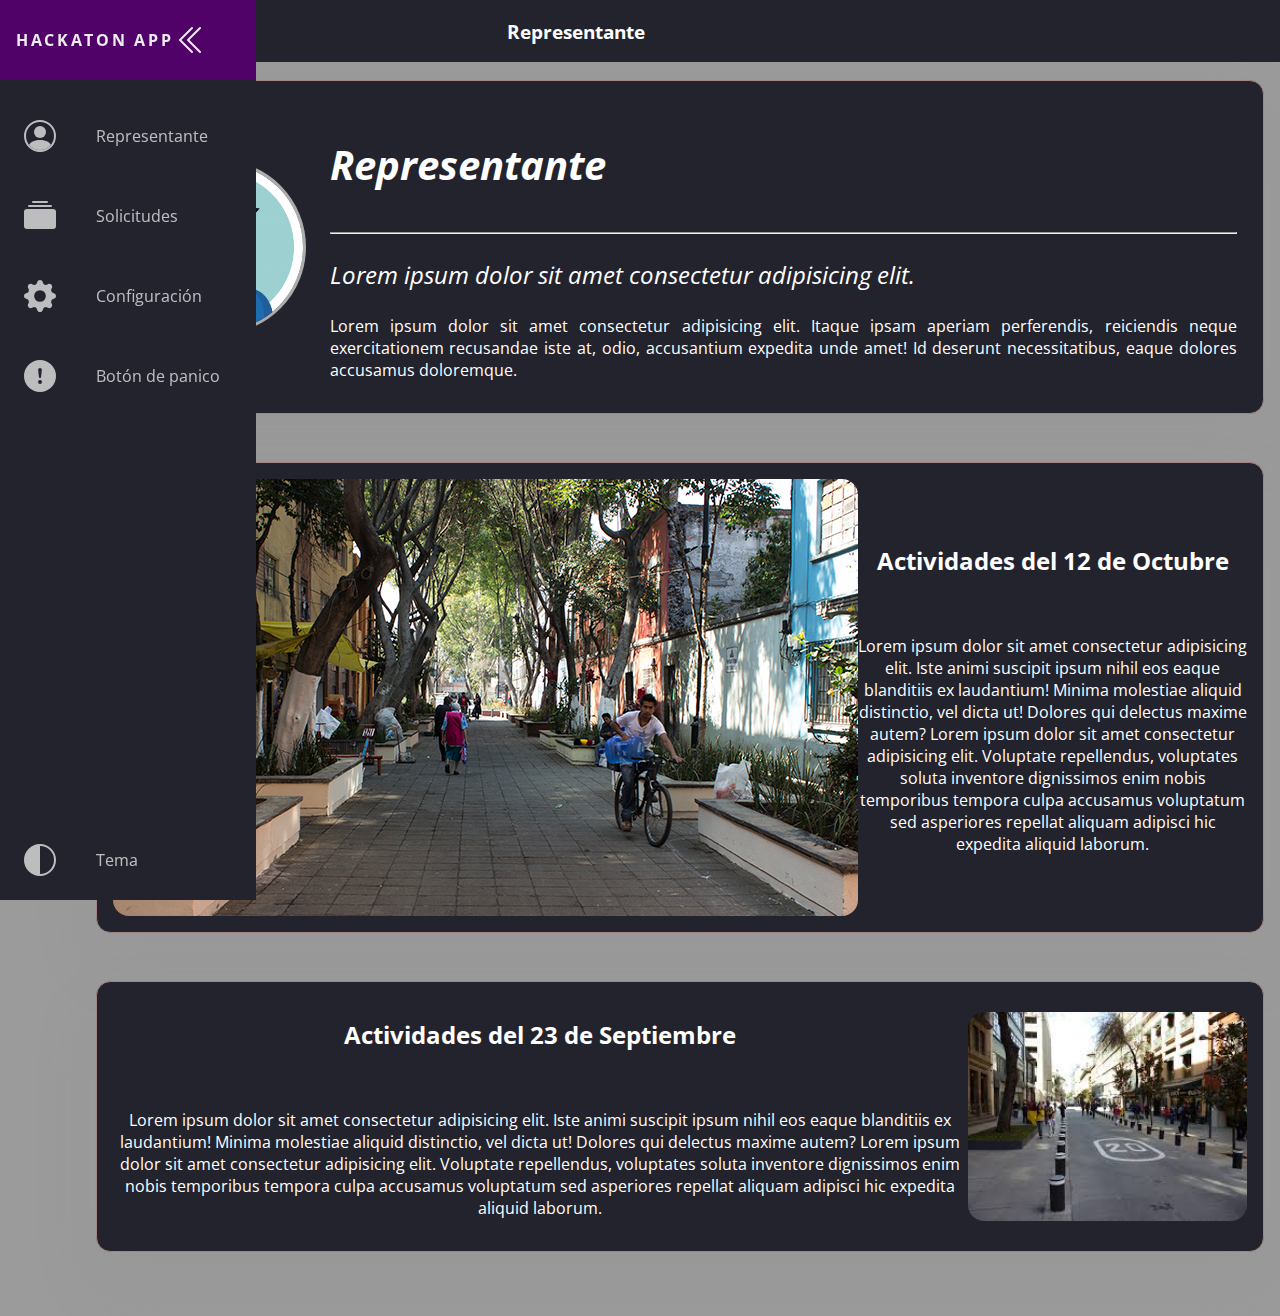
<file: index.html>
<head>
  <meta name="viewport" content="width=device-width, initial-scale=1.0" />
  <script defer src="theme.js"></script>
  <link rel="stylesheet" href="style.css" />
  <link
    href="https://fonts.googleapis.com/css?family=Open+Sans:300,400,700&display=swap"
    rel="stylesheet"
  />
</head>

<body>
  <nav class="navbar">
    <ul class="navbar-nav">
      <li class="logo">
        <a href="#" class="nav-link">
          <span class="link-text logo-text">Hackaton APP</span>
          <svg width="1em" height="2em" viewBox="0 0 16 16" class="bi bi-chevron-double-right" fill="currentColor" xmlns="http://www.w3.org/2000/svg">
            <path fill-rule="evenodd" d="M3.646 1.646a.5.5 0 0 1 .708 0l6 6a.5.5 0 0 1 0 .708l-6 6a.5.5 0 0 1-.708-.708L9.293 8 3.646 2.354a.5.5 0 0 1 0-.708z"/>
            <path fill-rule="evenodd" d="M7.646 1.646a.5.5 0 0 1 .708 0l6 6a.5.5 0 0 1 0 .708l-6 6a.5.5 0 0 1-.708-.708L13.293 8 7.646 2.354a.5.5 0 0 1 0-.708z"/>
          </svg>
        </a>
      </li>

      <li class="nav-item">
        <a href="index.html" class="nav-link">
          <svg width="1em" height="2em" viewBox="0 0 16 16" class="bi bi-person-circle" fill="currentColor" xmlns="http://www.w3.org/2000/svg">
            <path d="M13.468 12.37C12.758 11.226 11.195 10 8 10s-4.757 1.225-5.468 2.37A6.987 6.987 0 0 0 8 15a6.987 6.987 0 0 0 5.468-2.63z"/>
            <path fill-rule="evenodd" d="M8 9a3 3 0 1 0 0-6 3 3 0 0 0 0 6z"/>
            <path fill-rule="evenodd" d="M8 1a7 7 0 1 0 0 14A7 7 0 0 0 8 1zM0 8a8 8 0 1 1 16 0A8 8 0 0 1 0 8z"/>
          </svg>
          <span class="link-text">Representante</span>
        </a>
      </li>

      <li class="nav-item">
        <a href="pages/mensajesGeneral.html" class="nav-link">
          <svg width="1em" height="2em" viewBox="0 0 16 16" class="bi bi-collection-fill" fill="currentColor" xmlns="http://www.w3.org/2000/svg">
            <path d="M0 13a1.5 1.5 0 0 0 1.5 1.5h13A1.5 1.5 0 0 0 16 13V6a1.5 1.5 0 0 0-1.5-1.5h-13A1.5 1.5 0 0 0 0 6v7z"/>
            <path fill-rule="evenodd" d="M2 3a.5.5 0 0 0 .5.5h11a.5.5 0 0 0 0-1h-11A.5.5 0 0 0 2 3zm2-2a.5.5 0 0 0 .5.5h7a.5.5 0 0 0 0-1h-7A.5.5 0 0 0 4 1z"/>
          </svg>
          <span class="link-text">Solicitudes</span>
        </a>
      </li>

      <li class="nav-item">
        <a href="https://danielramirezx.github.io/Hackaton-Unitec/pages/configuracion.html" class="nav-link">
          <svg width="1em" height="2em" viewBox="0 0 16 16" class="bi bi-gear-fill" fill="currentColor" xmlns="http://www.w3.org/2000/svg">
            <path fill-rule="evenodd" d="M9.405 1.05c-.413-1.4-2.397-1.4-2.81 0l-.1.34a1.464 1.464 0 0 1-2.105.872l-.31-.17c-1.283-.698-2.686.705-1.987 1.987l.169.311c.446.82.023 1.841-.872 2.105l-.34.1c-1.4.413-1.4 2.397 0 2.81l.34.1a1.464 1.464 0 0 1 .872 2.105l-.17.31c-.698 1.283.705 2.686 1.987 1.987l.311-.169a1.464 1.464 0 0 1 2.105.872l.1.34c.413 1.4 2.397 1.4 2.81 0l.1-.34a1.464 1.464 0 0 1 2.105-.872l.31.17c1.283.698 2.686-.705 1.987-1.987l-.169-.311a1.464 1.464 0 0 1 .872-2.105l.34-.1c1.4-.413 1.4-2.397 0-2.81l-.34-.1a1.464 1.464 0 0 1-.872-2.105l.17-.31c.698-1.283-.705-2.686-1.987-1.987l-.311.169a1.464 1.464 0 0 1-2.105-.872l-.1-.34zM8 10.93a2.929 2.929 0 1 0 0-5.86 2.929 2.929 0 0 0 0 5.858z"/>
          </svg>
          <span class="link-text">Configuración</span>
        </a>
      </li>

      <li class="nav-item">
        <a href="https://danielramirezx.github.io/Hackaton-Unitec/pages/botonpanico.html" class="nav-link">
          <svg width="1em" height="2em" viewBox="0 0 16 16" class="bi bi-exclamation-circle-fill" fill="currentColor" xmlns="http://www.w3.org/2000/svg">
            <path fill-rule="evenodd" d="M16 8A8 8 0 1 1 0 8a8 8 0 0 1 16 0zM8 4a.905.905 0 0 0-.9.995l.35 3.507a.552.552 0 0 0 1.1 0l.35-3.507A.905.905 0 0 0 8 4zm.002 6a1 1 0 1 0 0 2 1 1 0 0 0 0-2z"/>
          </svg>
          <span class="link-text">Botón de panico</span>
        </a>
      </li>

      <li class="nav-item" id="themeButton">
        <a href="#" class="nav-link">
          <svg width="1em" height="2em" viewBox="0 0 16 16" class="bi bi-circle-half" fill="currentColor" xmlns="http://www.w3.org/2000/svg">
            <path fill-rule="evenodd" d="M8 15V1a7 7 0 1 1 0 14zm0 1A8 8 0 1 1 8 0a8 8 0 0 1 0 16z"/>
          </svg>
          <span class="link-text">Tema</span>
        </a>
      </li>
    </ul>
  </nav>

  <header>
    <h3>Representante</h3>
  </header>

  <main>
    <section class="card">
        <div class="main-home-img">
          <img src="assets/IMG2.jpg">
        </div>
        <div class="main-home-text">
          <p class="home-title" ><strong>Representante</strong></p>
          <hr>
          <p class="home-subtitle">Lorem ipsum dolor sit amet consectetur adipisicing elit. </p>
          <p class="home-description">Lorem ipsum dolor sit amet consectetur adipisicing elit. Itaque ipsam aperiam perferendis, reiciendis neque exercitationem recusandae iste at, odio, accusantium expedita unde amet! Id deserunt necessitatibus, eaque dolores accusamus doloremque.</p>
        </div>
    </section>
    
    <section class="card card-content">
      <img src="assets/IMG3.png" style="width: 100%; border-radius: 1rem;">
      <div class="text-card">
        <h2>Actividades del 12 de Octubre</h2>
        <br>
        <p>Lorem ipsum dolor sit amet consectetur adipisicing elit. Iste animi suscipit ipsum nihil eos eaque blanditiis ex laudantium! Minima molestiae aliquid distinctio, vel dicta ut! Dolores qui delectus maxime autem?
            Lorem ipsum dolor sit amet consectetur adipisicing elit. Voluptate repellendus, voluptates soluta inventore dignissimos enim nobis temporibus tempora culpa accusamus voluptatum sed asperiores repellat aliquam adipisci hic expedita aliquid laborum.
        </p>
      </div>
    </section>

    <section class="card card-content-inverse">
      <img src="assets/IMG4.jpg" style="width: 100%; border-radius: 1rem;">
      <div class="text-card">
        <h2>Actividades del 23 de Septiembre</h2>
        <br>
        <p>Lorem ipsum dolor sit amet consectetur adipisicing elit. Iste animi suscipit ipsum nihil eos eaque blanditiis ex laudantium! Minima molestiae aliquid distinctio, vel dicta ut! Dolores qui delectus maxime autem?
            Lorem ipsum dolor sit amet consectetur adipisicing elit. Voluptate repellendus, voluptates soluta inventore dignissimos enim nobis temporibus tempora culpa accusamus voluptatum sed asperiores repellat aliquam adipisci hic expedita aliquid laborum.
        </p>
      </div>
    </section>

  </main>

  <footer>

  </footer>
</body>
</file>
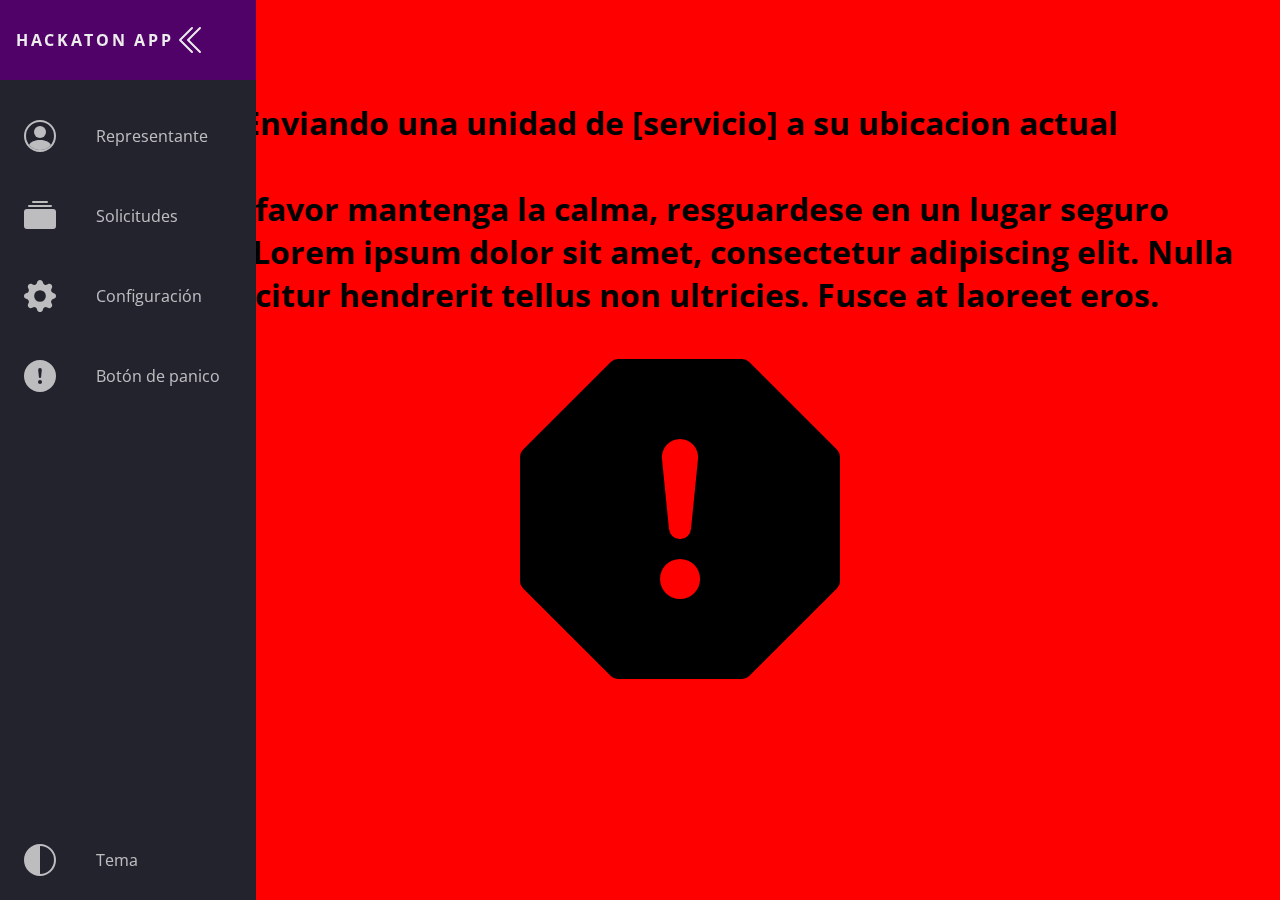
<file: pages/botonpanico.html>
<head>
    <meta name="viewport" content="width=device-width, initial-scale=1.0" />
    <script defer src="../theme.js"></script>
    <link rel="stylesheet" href="../style.css" />
    <link
      href="https://fonts.googleapis.com/css?family=Open+Sans:300,400,700&display=swap"
      rel="stylesheet"
    />
  </head>
  
  <body style="background-color: red;">
    <nav class="navbar">
      <ul class="navbar-nav">
        <li class="logo">
          <a href="#" class="nav-link">
            <span class="link-text logo-text">Hackaton APP</span>
            <svg width="1em" height="2em" viewBox="0 0 16 16" class="bi bi-chevron-double-right" fill="currentColor" xmlns="http://www.w3.org/2000/svg">
              <path fill-rule="evenodd" d="M3.646 1.646a.5.5 0 0 1 .708 0l6 6a.5.5 0 0 1 0 .708l-6 6a.5.5 0 0 1-.708-.708L9.293 8 3.646 2.354a.5.5 0 0 1 0-.708z"/>
              <path fill-rule="evenodd" d="M7.646 1.646a.5.5 0 0 1 .708 0l6 6a.5.5 0 0 1 0 .708l-6 6a.5.5 0 0 1-.708-.708L13.293 8 7.646 2.354a.5.5 0 0 1 0-.708z"/>
            </svg>
          </a>
        </li>
  
        <li class="nav-item">
          <a href="https://danielramirezx.github.io/Hackaton-Unitec/index.html" class="nav-link">
            <svg width="1em" height="2em" viewBox="0 0 16 16" class="bi bi-person-circle" fill="currentColor" xmlns="http://www.w3.org/2000/svg">
              <path d="M13.468 12.37C12.758 11.226 11.195 10 8 10s-4.757 1.225-5.468 2.37A6.987 6.987 0 0 0 8 15a6.987 6.987 0 0 0 5.468-2.63z"/>
              <path fill-rule="evenodd" d="M8 9a3 3 0 1 0 0-6 3 3 0 0 0 0 6z"/>
              <path fill-rule="evenodd" d="M8 1a7 7 0 1 0 0 14A7 7 0 0 0 8 1zM0 8a8 8 0 1 1 16 0A8 8 0 0 1 0 8z"/>
            </svg>
            <span class="link-text">Representante</span>
          </a>
        </li>
  
        <li class="nav-item">
          <a href="https://danielramirezx.github.io/Hackaton-Unitec/pages/mensajesGeneral.html" class="nav-link">
            <svg width="1em" height="2em" viewBox="0 0 16 16" class="bi bi-collection-fill" fill="currentColor" xmlns="http://www.w3.org/2000/svg">
              <path d="M0 13a1.5 1.5 0 0 0 1.5 1.5h13A1.5 1.5 0 0 0 16 13V6a1.5 1.5 0 0 0-1.5-1.5h-13A1.5 1.5 0 0 0 0 6v7z"/>
              <path fill-rule="evenodd" d="M2 3a.5.5 0 0 0 .5.5h11a.5.5 0 0 0 0-1h-11A.5.5 0 0 0 2 3zm2-2a.5.5 0 0 0 .5.5h7a.5.5 0 0 0 0-1h-7A.5.5 0 0 0 4 1z"/>
            </svg>
            <span class="link-text">Solicitudes</span>
          </a>
        </li>
  
        <li class="nav-item">
          <a href="https://danielramirezx.github.io/Hackaton-Unitec/pages/configuracion.html" class="nav-link">
            <svg width="1em" height="2em" viewBox="0 0 16 16" class="bi bi-gear-fill" fill="currentColor" xmlns="http://www.w3.org/2000/svg">
                <path fill-rule="evenodd" d="M9.405 1.05c-.413-1.4-2.397-1.4-2.81 0l-.1.34a1.464 1.464 0 0 1-2.105.872l-.31-.17c-1.283-.698-2.686.705-1.987 1.987l.169.311c.446.82.023 1.841-.872 2.105l-.34.1c-1.4.413-1.4 2.397 0 2.81l.34.1a1.464 1.464 0 0 1 .872 2.105l-.17.31c-.698 1.283.705 2.686 1.987 1.987l.311-.169a1.464 1.464 0 0 1 2.105.872l.1.34c.413 1.4 2.397 1.4 2.81 0l.1-.34a1.464 1.464 0 0 1 2.105-.872l.31.17c1.283.698 2.686-.705 1.987-1.987l-.169-.311a1.464 1.464 0 0 1 .872-2.105l.34-.1c1.4-.413 1.4-2.397 0-2.81l-.34-.1a1.464 1.464 0 0 1-.872-2.105l.17-.31c.698-1.283-.705-2.686-1.987-1.987l-.311.169a1.464 1.464 0 0 1-2.105-.872l-.1-.34zM8 10.93a2.929 2.929 0 1 0 0-5.86 2.929 2.929 0 0 0 0 5.858z"/>
              </svg>
            <span class="link-text">Configuración</span>
          </a>
        </li>
  
        <li class="nav-item">
          <a href="#" class="nav-link">
            <svg width="1em" height="2em" viewBox="0 0 16 16" class="bi bi-exclamation-circle-fill" fill="currentColor" xmlns="http://www.w3.org/2000/svg">
                <path fill-rule="evenodd" d="M16 8A8 8 0 1 1 0 8a8 8 0 0 1 16 0zM8 4a.905.905 0 0 0-.9.995l.35 3.507a.552.552 0 0 0 1.1 0l.35-3.507A.905.905 0 0 0 8 4zm.002 6a1 1 0 1 0 0 2 1 1 0 0 0 0-2z"/>
              </svg>
            <span class="link-text">Botón de panico</span>
          </a>
        </li>
  
        <li class="nav-item" id="themeButton">
          <a href="#" class="nav-link">
            <svg width="1em" height="2em" viewBox="0 0 16 16" class="bi bi-circle-half" fill="currentColor" xmlns="http://www.w3.org/2000/svg">
              <path fill-rule="evenodd" d="M8 15V1a7 7 0 1 1 0 14zm0 1A8 8 0 1 1 8 0a8 8 0 0 1 0 16z"/>
            </svg>
            <span class="link-text">Tema</span>
          </a>
        </li>
      </ul>
    </nav>
  
  
    <main>
        <section class="warning">
            <h1 class="text-warning">Enviando una unidad de [servicio] a su ubicacion actual</h1>
            <h4 class="text-warning">Por favor mantenga la calma, resguardese en un lugar seguro blabla...Lorem ipsum dolor sit amet, consectetur adipiscing elit. Nulla efficitur hendrerit tellus non ultricies. Fusce at laoreet eros.</h4>
            <svg width="20em" height="20em" viewBox="0 0 16 16" class="bi bi-exclamation-octagon-fill" fill="currentColor" xmlns="http://www.w3.org/2000/svg">
                <path fill-rule="evenodd" d="M11.46.146A.5.5 0 0 0 11.107 0H4.893a.5.5 0 0 0-.353.146L.146 4.54A.5.5 0 0 0 0 4.893v6.214a.5.5 0 0 0 .146.353l4.394 4.394a.5.5 0 0 0 .353.146h6.214a.5.5 0 0 0 .353-.146l4.394-4.394a.5.5 0 0 0 .146-.353V4.893a.5.5 0 0 0-.146-.353L11.46.146zM8 4a.905.905 0 0 0-.9.995l.35 3.507a.552.552 0 0 0 1.1 0l.35-3.507A.905.905 0 0 0 8 4zm.002 6a1 1 0 1 0 0 2 1 1 0 0 0 0-2z"/>
            </svg>
        </section>
    </main>
  </body>
</file>
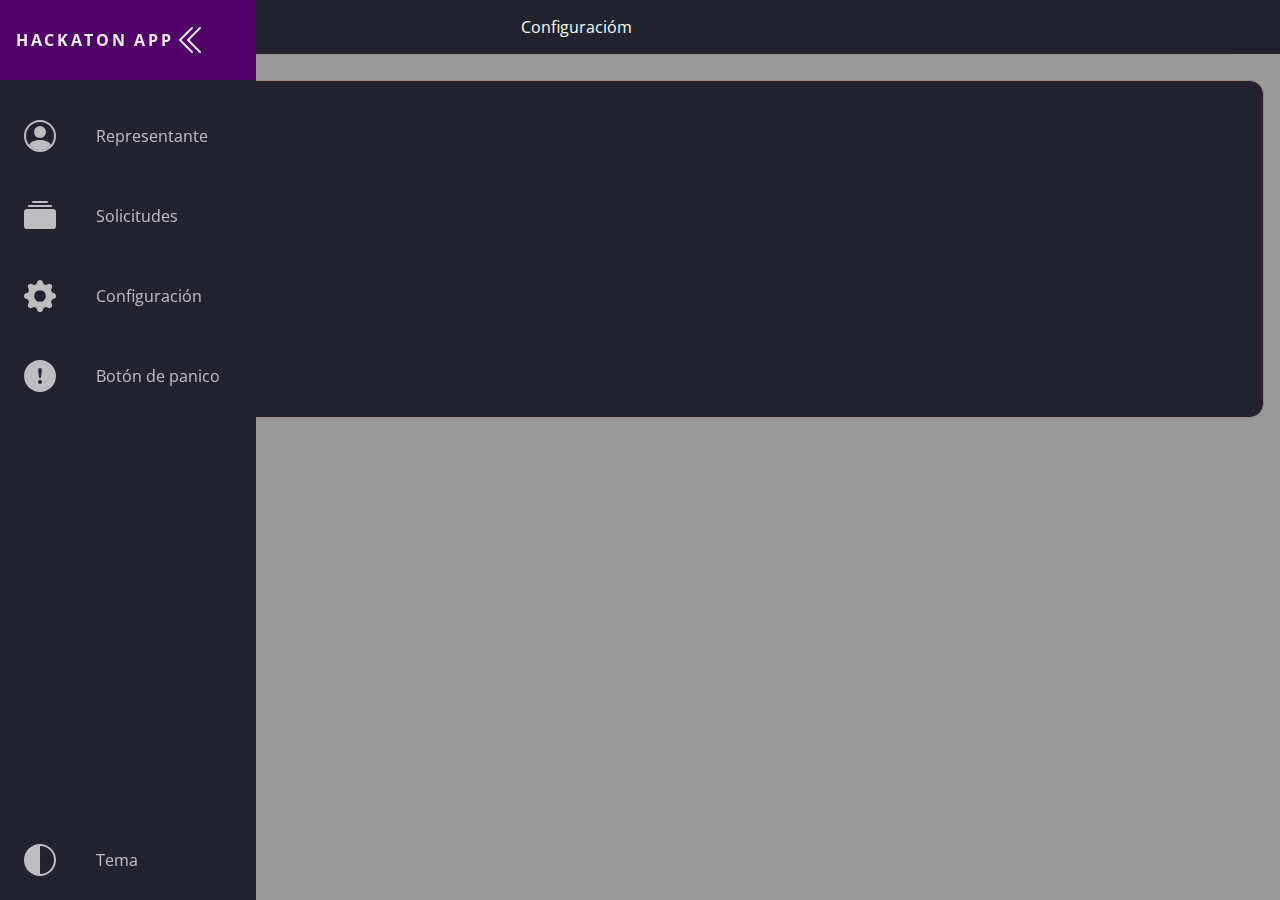
<file: pages/configuracion.html>
<head>
    <meta name="viewport" content="width=device-width, initial-scale=1.0" />
    <script defer src="../theme.js"></script>
    <link rel="stylesheet" href="../style.css" />
    <link
      href="https://fonts.googleapis.com/css?family=Open+Sans:300,400,700&display=swap"
      rel="stylesheet"
    />
  </head>
  
  <body>
    <nav class="navbar">
      <ul class="navbar-nav">
        <li class="logo">
          <a href="#" class="nav-link">
            <span class="link-text logo-text">Hackaton APP</span>
            <svg width="1em" height="2em" viewBox="0 0 16 16" class="bi bi-chevron-double-right" fill="currentColor" xmlns="http://www.w3.org/2000/svg">
              <path fill-rule="evenodd" d="M3.646 1.646a.5.5 0 0 1 .708 0l6 6a.5.5 0 0 1 0 .708l-6 6a.5.5 0 0 1-.708-.708L9.293 8 3.646 2.354a.5.5 0 0 1 0-.708z"/>
              <path fill-rule="evenodd" d="M7.646 1.646a.5.5 0 0 1 .708 0l6 6a.5.5 0 0 1 0 .708l-6 6a.5.5 0 0 1-.708-.708L13.293 8 7.646 2.354a.5.5 0 0 1 0-.708z"/>
            </svg>
          </a>
        </li>
  
        <li class="nav-item">
          <a href="https://danielramirezx.github.io/Hackaton-Unitec/index.html" class="nav-link">
            <svg width="1em" height="2em" viewBox="0 0 16 16" class="bi bi-person-circle" fill="currentColor" xmlns="http://www.w3.org/2000/svg">
              <path d="M13.468 12.37C12.758 11.226 11.195 10 8 10s-4.757 1.225-5.468 2.37A6.987 6.987 0 0 0 8 15a6.987 6.987 0 0 0 5.468-2.63z"/>
              <path fill-rule="evenodd" d="M8 9a3 3 0 1 0 0-6 3 3 0 0 0 0 6z"/>
              <path fill-rule="evenodd" d="M8 1a7 7 0 1 0 0 14A7 7 0 0 0 8 1zM0 8a8 8 0 1 1 16 0A8 8 0 0 1 0 8z"/>
            </svg>
            <span class="link-text">Representante</span>
          </a>
        </li>
  
        <li class="nav-item">
          <a href="https://danielramirezx.github.io/Hackaton-Unitec/pages/mensajesGeneral.html" class="nav-link">
            <svg width="1em" height="2em" viewBox="0 0 16 16" class="bi bi-collection-fill" fill="currentColor" xmlns="http://www.w3.org/2000/svg">
              <path d="M0 13a1.5 1.5 0 0 0 1.5 1.5h13A1.5 1.5 0 0 0 16 13V6a1.5 1.5 0 0 0-1.5-1.5h-13A1.5 1.5 0 0 0 0 6v7z"/>
              <path fill-rule="evenodd" d="M2 3a.5.5 0 0 0 .5.5h11a.5.5 0 0 0 0-1h-11A.5.5 0 0 0 2 3zm2-2a.5.5 0 0 0 .5.5h7a.5.5 0 0 0 0-1h-7A.5.5 0 0 0 4 1z"/>
            </svg>
            <span class="link-text">Solicitudes</span>
          </a>
        </li>
  
        <li class="nav-item">
          <a href="https://danielramirezx.github.io/Hackaton-Unitec/pages/configuracion.html" class="nav-link">
            <svg width="1em" height="2em" viewBox="0 0 16 16" class="bi bi-gear-fill" fill="currentColor" xmlns="http://www.w3.org/2000/svg">
              <path fill-rule="evenodd" d="M9.405 1.05c-.413-1.4-2.397-1.4-2.81 0l-.1.34a1.464 1.464 0 0 1-2.105.872l-.31-.17c-1.283-.698-2.686.705-1.987 1.987l.169.311c.446.82.023 1.841-.872 2.105l-.34.1c-1.4.413-1.4 2.397 0 2.81l.34.1a1.464 1.464 0 0 1 .872 2.105l-.17.31c-.698 1.283.705 2.686 1.987 1.987l.311-.169a1.464 1.464 0 0 1 2.105.872l.1.34c.413 1.4 2.397 1.4 2.81 0l.1-.34a1.464 1.464 0 0 1 2.105-.872l.31.17c1.283.698 2.686-.705 1.987-1.987l-.169-.311a1.464 1.464 0 0 1 .872-2.105l.34-.1c1.4-.413 1.4-2.397 0-2.81l-.34-.1a1.464 1.464 0 0 1-.872-2.105l.17-.31c.698-1.283-.705-2.686-1.987-1.987l-.311.169a1.464 1.464 0 0 1-2.105-.872l-.1-.34zM8 10.93a2.929 2.929 0 1 0 0-5.86 2.929 2.929 0 0 0 0 5.858z"/>
            </svg>
            <span class="link-text">Configuración</span>
          </a>
        </li>
  
        <li class="nav-item">
          <a href="https://danielramirezx.github.io/Hackaton-Unitec/pages/botonpanico.html" class="nav-link">
            <svg width="1em" height="2em" viewBox="0 0 16 16" class="bi bi-exclamation-circle-fill" fill="currentColor" xmlns="http://www.w3.org/2000/svg">
              <path fill-rule="evenodd" d="M16 8A8 8 0 1 1 0 8a8 8 0 0 1 16 0zM8 4a.905.905 0 0 0-.9.995l.35 3.507a.552.552 0 0 0 1.1 0l.35-3.507A.905.905 0 0 0 8 4zm.002 6a1 1 0 1 0 0 2 1 1 0 0 0 0-2z"/>
            </svg>
            <span class="link-text">Botón de panico</span>
          </a>
        </li>
  
        <li class="nav-item" id="themeButton">
          <a href="#" class="nav-link">
            <svg width="1em" height="2em" viewBox="0 0 16 16" class="bi bi-circle-half" fill="currentColor" xmlns="http://www.w3.org/2000/svg">
              <path fill-rule="evenodd" d="M8 15V1a7 7 0 1 1 0 14zm0 1A8 8 0 1 1 8 0a8 8 0 0 1 0 16z"/>
            </svg>
            <span class="link-text">Tema</span>
          </a>
        </li>
      </ul>
    </nav>
  
    <header>
      <p>Configuracióm</p>
    </header>
  
    <main>
      <section class="card">
          <div class="main-home-text, element-style">
            <p><a href="#" class="nav-link">Cuenta</a></p>
            <p><a href="#" class="nav-link">Tamaño</a></p>
            <p><a href="#" class="nav-link">Lorem</a></p>
          </div>
      </section>
    </main>
  </body>
</file>
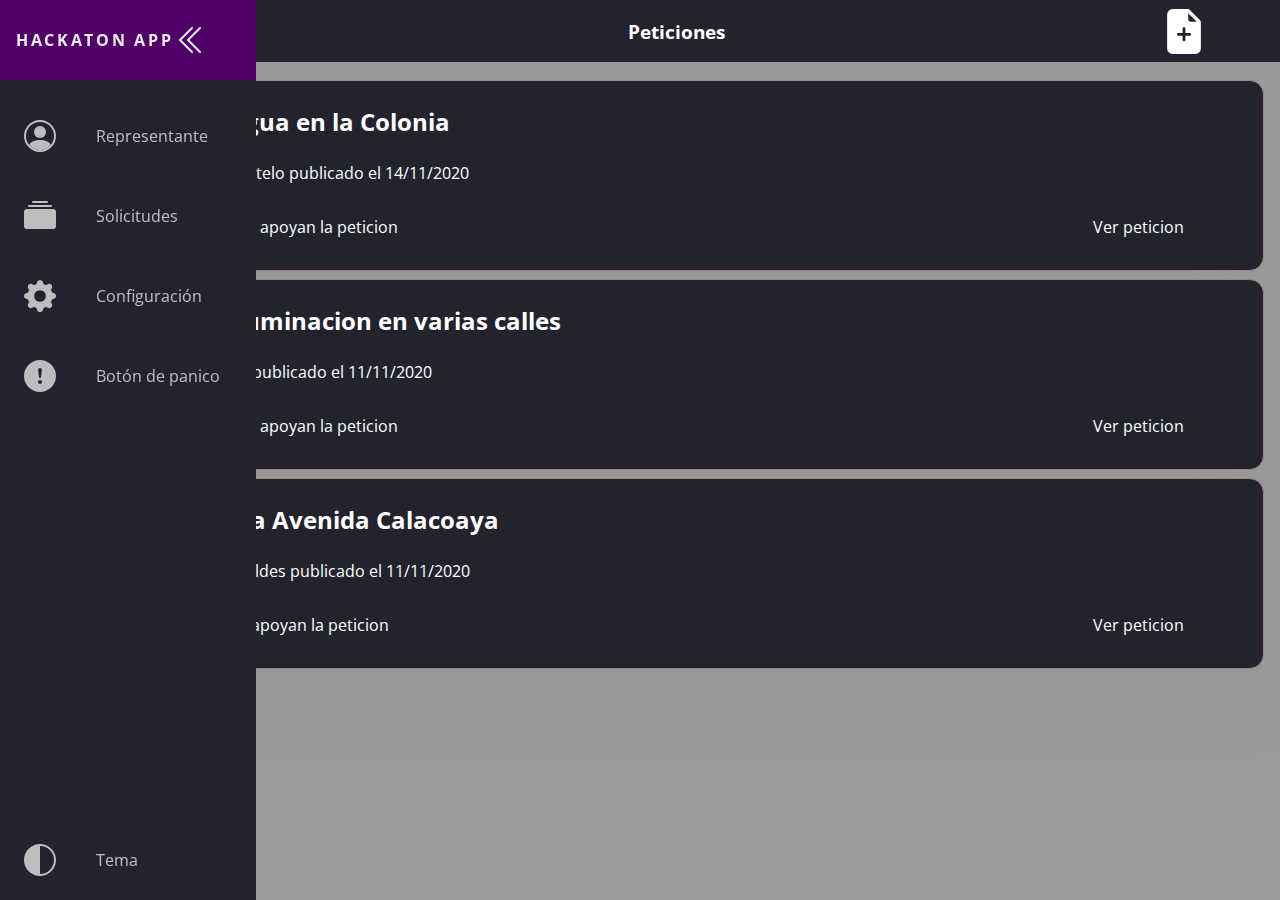
<file: pages/mensajesGeneral.html>
<head>
    <meta name="viewport" content="width=device-width, initial-scale=1.0" />
    <script defer src="../theme.js"></script>
    <link rel="stylesheet" href="../style.css" />
    <link
      href="https://fonts.googleapis.com/css?family=Open+Sans:300,400,700&display=swap"
      rel="stylesheet"
    />
  </head>
  
  <body>
    <nav class="navbar">
      <ul class="navbar-nav">
        <li class="logo">
          <a href="#" class="nav-link">
            <span class="link-text logo-text">Hackaton APP</span>
            <svg width="1em" height="2em" viewBox="0 0 16 16" class="bi bi-chevron-double-right" fill="currentColor" xmlns="http://www.w3.org/2000/svg">
              <path fill-rule="evenodd" d="M3.646 1.646a.5.5 0 0 1 .708 0l6 6a.5.5 0 0 1 0 .708l-6 6a.5.5 0 0 1-.708-.708L9.293 8 3.646 2.354a.5.5 0 0 1 0-.708z"/>
              <path fill-rule="evenodd" d="M7.646 1.646a.5.5 0 0 1 .708 0l6 6a.5.5 0 0 1 0 .708l-6 6a.5.5 0 0 1-.708-.708L13.293 8 7.646 2.354a.5.5 0 0 1 0-.708z"/>
            </svg>
          </a>
        </li>
  
        <li class="nav-item">
          <a href="https://danielramirezx.github.io/Hackaton-Unitec/" class="nav-link">
            <svg width="1em" height="2em" viewBox="0 0 16 16" class="bi bi-person-circle" fill="currentColor" xmlns="http://www.w3.org/2000/svg">
              <path d="M13.468 12.37C12.758 11.226 11.195 10 8 10s-4.757 1.225-5.468 2.37A6.987 6.987 0 0 0 8 15a6.987 6.987 0 0 0 5.468-2.63z"/>
              <path fill-rule="evenodd" d="M8 9a3 3 0 1 0 0-6 3 3 0 0 0 0 6z"/>
              <path fill-rule="evenodd" d="M8 1a7 7 0 1 0 0 14A7 7 0 0 0 8 1zM0 8a8 8 0 1 1 16 0A8 8 0 0 1 0 8z"/>
            </svg>
            <span class="link-text">Representante</span>
          </a>
        </li>
  
        <li class="nav-item">
          <a href="#" class="nav-link">
            <svg width="1em" height="2em" viewBox="0 0 16 16" class="bi bi-collection-fill" fill="currentColor" xmlns="http://www.w3.org/2000/svg">
              <path d="M0 13a1.5 1.5 0 0 0 1.5 1.5h13A1.5 1.5 0 0 0 16 13V6a1.5 1.5 0 0 0-1.5-1.5h-13A1.5 1.5 0 0 0 0 6v7z"/>
              <path fill-rule="evenodd" d="M2 3a.5.5 0 0 0 .5.5h11a.5.5 0 0 0 0-1h-11A.5.5 0 0 0 2 3zm2-2a.5.5 0 0 0 .5.5h7a.5.5 0 0 0 0-1h-7A.5.5 0 0 0 4 1z"/>
            </svg>
            <span class="link-text">Solicitudes</span>
          </a>
        </li>
  
        <li class="nav-item">
          <a href="https://danielramirezx.github.io/Hackaton-Unitec/pages/configuracion.html" class="nav-link">
            <svg width="1em" height="2em" viewBox="0 0 16 16" class="bi bi-gear-fill" fill="currentColor" xmlns="http://www.w3.org/2000/svg">
              <path fill-rule="evenodd" d="M9.405 1.05c-.413-1.4-2.397-1.4-2.81 0l-.1.34a1.464 1.464 0 0 1-2.105.872l-.31-.17c-1.283-.698-2.686.705-1.987 1.987l.169.311c.446.82.023 1.841-.872 2.105l-.34.1c-1.4.413-1.4 2.397 0 2.81l.34.1a1.464 1.464 0 0 1 .872 2.105l-.17.31c-.698 1.283.705 2.686 1.987 1.987l.311-.169a1.464 1.464 0 0 1 2.105.872l.1.34c.413 1.4 2.397 1.4 2.81 0l.1-.34a1.464 1.464 0 0 1 2.105-.872l.31.17c1.283.698 2.686-.705 1.987-1.987l-.169-.311a1.464 1.464 0 0 1 .872-2.105l.34-.1c1.4-.413 1.4-2.397 0-2.81l-.34-.1a1.464 1.464 0 0 1-.872-2.105l.17-.31c.698-1.283-.705-2.686-1.987-1.987l-.311.169a1.464 1.464 0 0 1-2.105-.872l-.1-.34zM8 10.93a2.929 2.929 0 1 0 0-5.86 2.929 2.929 0 0 0 0 5.858z"/>
            </svg>
            <span class="link-text">Configuración</span>
          </a>
        </li>
  
        <li class="nav-item">
          <a href="https://danielramirezx.github.io/Hackaton-Unitec/pages/botonpanico.html" class="nav-link">
            <svg width="1em" height="2em" viewBox="0 0 16 16" class="bi bi-exclamation-circle-fill" fill="currentColor" xmlns="http://www.w3.org/2000/svg">
              <path fill-rule="evenodd" d="M16 8A8 8 0 1 1 0 8a8 8 0 0 1 16 0zM8 4a.905.905 0 0 0-.9.995l.35 3.507a.552.552 0 0 0 1.1 0l.35-3.507A.905.905 0 0 0 8 4zm.002 6a1 1 0 1 0 0 2 1 1 0 0 0 0-2z"/>
            </svg>
            <span class="link-text">Botón de panico</span>
          </a>
        </li>
  
        <li class="nav-item" id="themeButton">
          <a href="#" class="nav-link">
            <svg width="1em" height="2em" viewBox="0 0 16 16" class="bi bi-circle-half" fill="currentColor" xmlns="http://www.w3.org/2000/svg">
              <path fill-rule="evenodd" d="M8 15V1a7 7 0 1 1 0 14zm0 1A8 8 0 1 1 8 0a8 8 0 0 1 0 16z"/>
            </svg>
            <span class="link-text">Tema</span>
          </a>
        </li>
      </ul>
    </nav>
  
    <header>
      <h3 class="text-header">Peticiones</h3>
      <a href="https://danielramirezx.github.io/Hackaton-Unitec/pages/nuevaPeticion.html" style="justify-self: left; align-self:center; color: white;">
        <svg width="5vw" height="5vh" viewBox="0 0 16 16" class="bi bi-file-earmark-plus-fill" fill="currentColor" xmlns="http://www.w3.org/2000/svg">
            <path fill-rule="evenodd" d="M2 2a2 2 0 0 1 2-2h5.293A1 1 0 0 1 10 .293L13.707 4a1 1 0 0 1 .293.707V14a2 2 0 0 1-2 2H4a2 2 0 0 1-2-2V2zm7.5 1.5v-2l3 3h-2a1 1 0 0 1-1-1zM8.5 7a.5.5 0 0 0-1 0v1.5H6a.5.5 0 0 0 0 1h1.5V11a.5.5 0 0 0 1 0V9.5H10a.5.5 0 0 0 0-1H8.5V7z"/>
        </svg>
      </a>
    </header>
  
    <main>
      <section class="card-peticion">
            <div class="card-peticion-descripcion">
                <p style="font-size: x-large;"><strong>Falta de agua en la Colonia</strong></p>
                <p style="font-size: medium;">Por Alejandro Sotelo publicado el 14/11/2020</p>
            </div>
            <div class="card-peticion-descripcion card-peticion-data">
                <svg width="1em" height="1em" viewBox="0 0 16 16" class="bi bi-bookmark-check-fill" fill="currentColor" xmlns="http://www.w3.org/2000/svg">
                    <path fill-rule="evenodd" d="M4 0a2 2 0 0 0-2 2v13.5a.5.5 0 0 0 .74.439L8 13.069l5.26 2.87A.5.5 0 0 0 14 15.5V2a2 2 0 0 0-2-2H4zm6.854 5.854a.5.5 0 0 0-.708-.708L7.5 7.793 6.354 6.646a.5.5 0 1 0-.708.708l1.5 1.5a.5.5 0 0 0 .708 0l3-3z"/>
                  </svg>
                <p>17 personas apoyan la peticion</p>
                <a href="#" class="card-link" style="justify-self: flex-end;">Ver peticion</a>
            </div>
      </section>

       <section class="card-peticion">
            <div class="card-peticion-descripcion">
                <p style="font-size: x-large;"><strong>Falta de iluminacion en varias calles</strong></p>
                <p style="font-size: medium;">Por Daniel Vaca publicado el 11/11/2020</p>
            </div>
            <div class="card-peticion-descripcion card-peticion-data">
                <svg width="1em" height="1em" viewBox="0 0 16 16" class="bi bi-bookmark-check-fill" fill="currentColor" xmlns="http://www.w3.org/2000/svg">
                    <path fill-rule="evenodd" d="M4 0a2 2 0 0 0-2 2v13.5a.5.5 0 0 0 .74.439L8 13.069l5.26 2.87A.5.5 0 0 0 14 15.5V2a2 2 0 0 0-2-2H4zm6.854 5.854a.5.5 0 0 0-.708-.708L7.5 7.793 6.354 6.646a.5.5 0 1 0-.708.708l1.5 1.5a.5.5 0 0 0 .708 0l3-3z"/>
                  </svg>
                <p>10 personas apoyan la peticion</p>
                <a href="#" class="card-link" style="justify-self: flex-end;">Ver peticion</a>
            </div>
      </section>

       <section class="card-peticion">
            <div class="card-peticion-descripcion">
                <p style="font-size: x-large;"><strong>Bache en la Avenida Calacoaya</strong></p>
                <p style="font-size: medium;">Por Bernardo Valdes publicado el 11/11/2020</p>
            </div>
            <div class="card-peticion-descripcion card-peticion-data">
                <svg width="1em" height="1em" viewBox="0 0 16 16" class="bi bi-bookmark-check-fill" fill="currentColor" xmlns="http://www.w3.org/2000/svg">
                    <path fill-rule="evenodd" d="M4 0a2 2 0 0 0-2 2v13.5a.5.5 0 0 0 .74.439L8 13.069l5.26 2.87A.5.5 0 0 0 14 15.5V2a2 2 0 0 0-2-2H4zm6.854 5.854a.5.5 0 0 0-.708-.708L7.5 7.793 6.354 6.646a.5.5 0 1 0-.708.708l1.5 1.5a.5.5 0 0 0 .708 0l3-3z"/>
                  </svg>
                <p>5 personas apoyan la peticion</p>
                <a href="#" class="card-link" style="justify-self: flex-end;">Ver peticion</a>
            </div>
      </section>


  
    </main>
  
    <footer>
    </footer>
  </body>
</file>
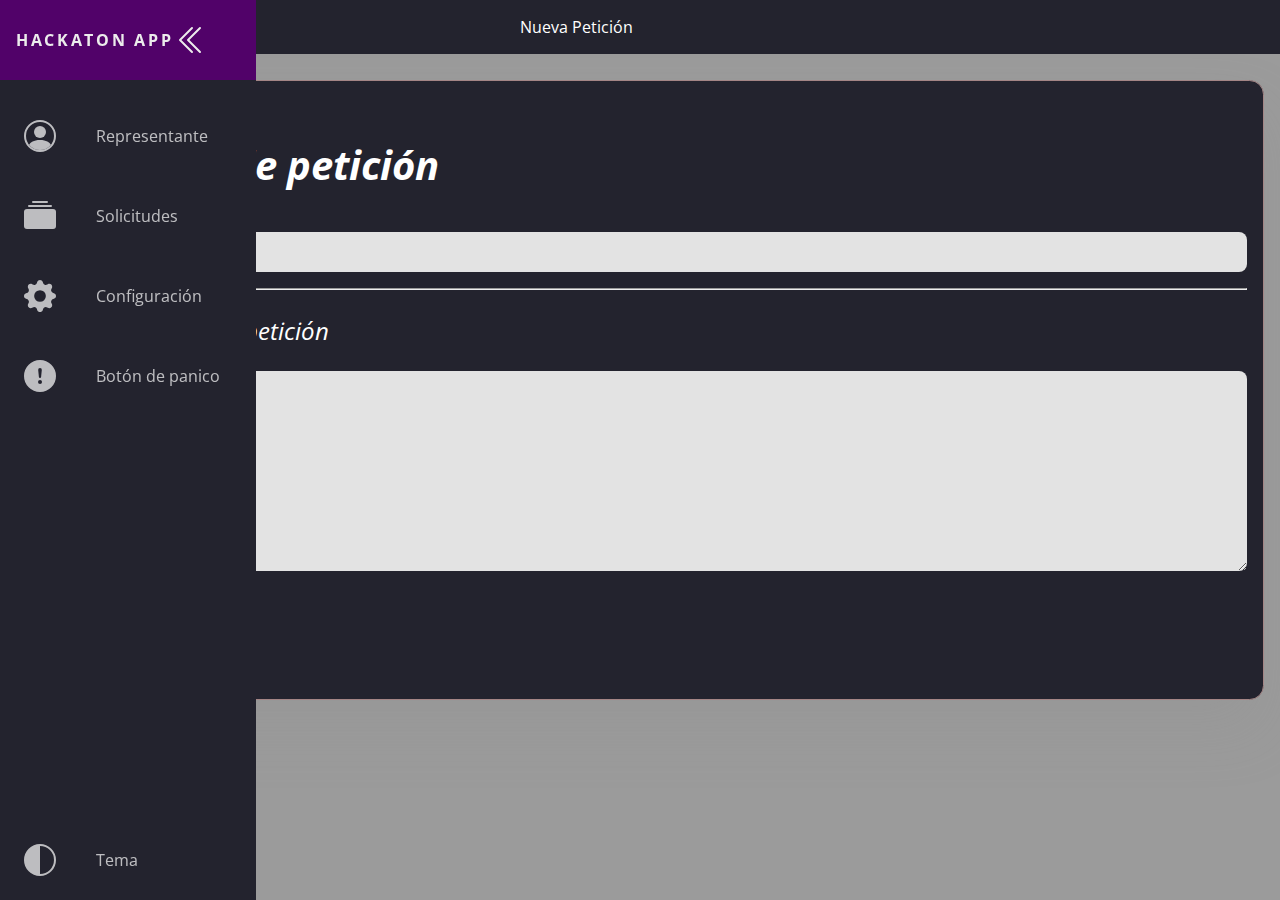
<file: pages/nuevaPeticion.html>
<head>
    <meta name="viewport" content="width=device-width, initial-scale=1.0" />
    <script defer src="../theme.js"></script>
    <link rel="stylesheet" href="../style.css" />
    <link
      href="https://fonts.googleapis.com/css?family=Open+Sans:300,400,700&display=swap"
      rel="stylesheet"
    />
  </head>
  
  <body>
    <nav class="navbar">
      <ul class="navbar-nav">
        <li class="logo">
          <a href="#" class="nav-link">
            <span class="link-text logo-text">Hackaton APP</span>
            <svg width="1em" height="2em" viewBox="0 0 16 16" class="bi bi-chevron-double-right" fill="currentColor" xmlns="http://www.w3.org/2000/svg">
              <path fill-rule="evenodd" d="M3.646 1.646a.5.5 0 0 1 .708 0l6 6a.5.5 0 0 1 0 .708l-6 6a.5.5 0 0 1-.708-.708L9.293 8 3.646 2.354a.5.5 0 0 1 0-.708z"/>
              <path fill-rule="evenodd" d="M7.646 1.646a.5.5 0 0 1 .708 0l6 6a.5.5 0 0 1 0 .708l-6 6a.5.5 0 0 1-.708-.708L13.293 8 7.646 2.354a.5.5 0 0 1 0-.708z"/>
            </svg>
          </a>
        </li>
  
        <li class="nav-item">
          <a href="https://danielramirezx.github.io/Hackaton-Unitec/index.html" class="nav-link">
            <svg width="1em" height="2em" viewBox="0 0 16 16" class="bi bi-person-circle" fill="currentColor" xmlns="http://www.w3.org/2000/svg">
              <path d="M13.468 12.37C12.758 11.226 11.195 10 8 10s-4.757 1.225-5.468 2.37A6.987 6.987 0 0 0 8 15a6.987 6.987 0 0 0 5.468-2.63z"/>
              <path fill-rule="evenodd" d="M8 9a3 3 0 1 0 0-6 3 3 0 0 0 0 6z"/>
              <path fill-rule="evenodd" d="M8 1a7 7 0 1 0 0 14A7 7 0 0 0 8 1zM0 8a8 8 0 1 1 16 0A8 8 0 0 1 0 8z"/>
            </svg>
            <span class="link-text">Representante</span>
          </a>
        </li>
  
        <li class="nav-item">
          <a href="https://danielramirezx.github.io/Hackaton-Unitec/pages/mensajesGeneral.html" class="nav-link">
            <svg width="1em" height="2em" viewBox="0 0 16 16" class="bi bi-collection-fill" fill="currentColor" xmlns="http://www.w3.org/2000/svg">
              <path d="M0 13a1.5 1.5 0 0 0 1.5 1.5h13A1.5 1.5 0 0 0 16 13V6a1.5 1.5 0 0 0-1.5-1.5h-13A1.5 1.5 0 0 0 0 6v7z"/>
              <path fill-rule="evenodd" d="M2 3a.5.5 0 0 0 .5.5h11a.5.5 0 0 0 0-1h-11A.5.5 0 0 0 2 3zm2-2a.5.5 0 0 0 .5.5h7a.5.5 0 0 0 0-1h-7A.5.5 0 0 0 4 1z"/>
            </svg>
            <span class="link-text">Solicitudes</span>
          </a>
        </li>
  
        <li class="nav-item">
          <a href="#" class="nav-link">
            <svg width="1em" height="2em" viewBox="0 0 16 16" class="bi bi-gear-fill" fill="currentColor" xmlns="http://www.w3.org/2000/svg">
              <path fill-rule="evenodd" d="M9.405 1.05c-.413-1.4-2.397-1.4-2.81 0l-.1.34a1.464 1.464 0 0 1-2.105.872l-.31-.17c-1.283-.698-2.686.705-1.987 1.987l.169.311c.446.82.023 1.841-.872 2.105l-.34.1c-1.4.413-1.4 2.397 0 2.81l.34.1a1.464 1.464 0 0 1 .872 2.105l-.17.31c-.698 1.283.705 2.686 1.987 1.987l.311-.169a1.464 1.464 0 0 1 2.105.872l.1.34c.413 1.4 2.397 1.4 2.81 0l.1-.34a1.464 1.464 0 0 1 2.105-.872l.31.17c1.283.698 2.686-.705 1.987-1.987l-.169-.311a1.464 1.464 0 0 1 .872-2.105l.34-.1c1.4-.413 1.4-2.397 0-2.81l-.34-.1a1.464 1.464 0 0 1-.872-2.105l.17-.31c.698-1.283-.705-2.686-1.987-1.987l-.311.169a1.464 1.464 0 0 1-2.105-.872l-.1-.34zM8 10.93a2.929 2.929 0 1 0 0-5.86 2.929 2.929 0 0 0 0 5.858z"/>
            </svg>
            <span class="link-text">Configuración</span>
          </a>
        </li>
  
        <li class="nav-item">
          <a href="https://danielramirezx.github.io/Hackaton-Unitec/pages/botonpanico.html" class="nav-link">
            <svg width="1em" height="2em" viewBox="0 0 16 16" class="bi bi-exclamation-circle-fill" fill="currentColor" xmlns="http://www.w3.org/2000/svg">
              <path fill-rule="evenodd" d="M16 8A8 8 0 1 1 0 8a8 8 0 0 1 16 0zM8 4a.905.905 0 0 0-.9.995l.35 3.507a.552.552 0 0 0 1.1 0l.35-3.507A.905.905 0 0 0 8 4zm.002 6a1 1 0 1 0 0 2 1 1 0 0 0 0-2z"/>
            </svg>
            <span class="link-text">Botón de panico</span>
          </a>
        </li>
  
        <li class="nav-item" id="themeButton">
          <a href="#" class="nav-link">
            <svg width="1em" height="2em" viewBox="0 0 16 16" class="bi bi-circle-half" fill="currentColor" xmlns="http://www.w3.org/2000/svg">
              <path fill-rule="evenodd" d="M8 15V1a7 7 0 1 1 0 14zm0 1A8 8 0 1 1 8 0a8 8 0 0 1 0 16z"/>
            </svg>
            <span class="link-text">Tema</span>
          </a>
        </li>
      </ul>
    </nav>
  
    <header>
      <p>Nueva Petición</p>
    </header>
  
    <main>
      <section class="card">
          <div class="main-home-text, element-style">
            <p class="home-title" ><strong>Título de petición</strong></p>
            <input type="text" class="element-style">
            <p>
              <hr>
            </p>
            <p class="home-subtitle">Razón de la petición</p>
            <textarea name="Text1" class="element-style" style="height: 200px;" cols="40" rows="5"></textarea>
            <p><a href="https://danielramirezx.github.io/Hackaton-Unitec/pages/mensajesGeneral.html" class="nav-link">Enviar petición</a></p>
          </div>
      </section>
    </main>
  </body>
</file>
<file: style.css>
:root {
  font-size: 16px;
  font-family: 'Open Sans';
  --text-primary: #b6b6b6;
  --text-secondary: #ececec;
  --text-tertiary: black;
  --bg-primary: #23232e;
  --bg-secondary: #23232e;
  --bg-primary-item: rgb(81, 2, 105);
  --transition-speed: 600ms;
}

body {
  color: black;
  background-color: var(--bg-body);
  margin: 0;
  padding: 0;
}

body::-webkit-scrollbar {
  width: 0.25rem;
}

body::-webkit-scrollbar-track {
  background: #1e1e24;
}

body::-webkit-scrollbar-thumb {
  background: #6649b8;
}

main {
  margin-left: 5rem;
  padding: 1rem;
  margin-top: 4rem;
}

.warning{
  text-align: center;
  width: 100%;
}

.text-warning{
  font-size: xx-large;
}

.navbar {
  position: fixed;
  background-color: var(--bg-primary);
  transition: width 600ms ease;
  z-index: 2;
}

.navbar-nav {
  list-style: none;
  padding: 0;
  margin: 0;
  display: flex;
  flex-direction: column;
  align-items: center;
  height: 100%;
}

.nav-item {
  width: 100%;
}

.nav-item:last-child {
  margin-top: auto;
}

.nav-link {
  display: flex;
  align-items: center;
  height: 5rem;
  color: var(--text-primary);
  text-decoration: none;
  filter: grayscale(100%) opacity(0.7);
  transition: var(--transition-speed);
}

.nav-link:hover {
  filter: grayscale(0%) opacity(1);
  background: var(--bg-primary-item);
  color: var(--text-secondary);
}

.link-text {
  display: none;
  margin-left: 1rem;
}

.nav-link svg {
  width: 2rem;
  min-width: 2rem;
  margin: 0 1.5rem;
}

.fa-primary {
  color: #ff7eee;
}

.fa-secondary {
  color: #df49a6;
}

.fa-primary,
.fa-secondary {
  transition: var(--transition-speed);
}

.logo {
  font-weight: bold;
  text-transform: uppercase;
  margin-bottom: 1rem;
  text-align: center;
  color: var(--text-secondary);
  background: var(--bg-secondary);
  font-size: 1rem;
  letter-spacing: 0.3ch;
  width: 100%;
}

.logo svg {
  transform: rotate(0deg);
  transition: var(--transition-speed);
}

.logo-text
{
  display: inline;
  position: absolute;
  left: -999px;
  transition: var(--transition-speed);
}

.navbar:hover .logo svg {
  transform: rotate(-180deg);
}

header {
  background-color: var(--bg-primary);
  top: 0;
  color: white;
  width: 100vw;
  height: auto;
  z-index: 1;
  text-align: center;
  position: fixed;
  display: grid;
  grid-template-columns: 90% 10%;
}

.text-header{
  margin-left: 200px;
}


.card {
  background-color: var(--bg-primary);
  color: var(--text-primary);
  padding: 1rem;
  /*-webkit-box-shadow: 0px 27px 34px -1px rgba(171,166,171,1);
  -moz-box-shadow: 0px 27px 34px -1px rgba(171,166,171,1);
  box-shadow: 0px 27px 34px -1px rgba(171,166,171,1);*/
  box-shadow: 0px 30px 60px rgba(141, 139, 139, 0.2);
  border-radius: .9rem;
  border: .1rem solid rgb(163, 133, 133);
  display: flex;
  align-items: center;
  margin-bottom: 3rem;
  justify-content: space-around;
}

.card-content {
  display: flex;
}

.card-content-inverse {
  display: flex;
  flex-direction: row-reverse;
}

.card-peticion{
  background-color: var(--bg-primary);
  color: var(--text-primary);
  padding: 1rem;
  box-shadow: 0px 30px 60px rgba(141, 139, 139, 0.2);
  border-radius: .9rem;
  border: .1rem solid rgb(163, 133, 133);
  align-items: center;
  margin-bottom: .5rem;
  flex-direction: row;
  text-align: left;
  flex-wrap: nowrap;
  justify-content: flex-start;
  padding: 0rem;
}

.card-peticion-descripcion{
  margin-left: 2rem;
}

.card-peticion-data{
  display: grid;
  grid-template-columns: 3% 37% 53%;
  align-items: center;
  justify-items: left;
  margin-bottom: 1rem;
}

.card-link{
  text-decoration: none;
  color: white;
}

.card-link:hover {
  color: var(--text-link);
}


.add-card{
  background-color: var(--bg-primary);
  width: 10rem;
  position: absolute;
  right: 14;
  bottom: 5.3rem;
  color: white;
  text-align: center;
  font-size: x-large;
  border-radius: 5rem;
  z-index: 5;
}

.text-card{
  text-align: center;
  color: var(--text-primary);
}

.main-home-img {
  width: 15%;
  padding: .5rem;
}

.main-home-img > img {
  border-radius: 50%;
  border: .2rem solid rgb(172, 172, 172);
  width: 99%;
  transition-duration:300ms;
}

.main-home-img> img:hover {
  border-radius: 10%;
  transition-duration:600ms ;
}

.main-home-text {
  display: block;
  max-width: 80%;
}

.home-title {
  font-style: italic;
  font-size: 2.5rem;
}

.home-subtitle {
  font-size: 1.5rem;
  font-style: italic;
  color: white;
}

.home-description {
  text-align: justify;
}

.card-wrap{
  display: flex;
  flex-wrap: wrap;
  justify-content: center;
}

.mini-card {
  color: var(--text-tertiary);
  display: flex;
  flex-direction: column;
  width: 40rem;
  background-color: white;
  border-radius: .9rem;
  margin: 2rem;
}

.mini-card-content {
  margin: 0 2rem 1rem;
}

.mini-card-title {
  display: flex;
  align-items: center;
  margin: 1rem 0;
}

.mini-card-title > h1 {
  font-size: 1.5rem;
}

.tags {
  justify-self: flex-end;
  margin: 0 1rem;
  padding: 0 1rem;
  background-color: greenyellow;
  color: black;
  border-radius: .5rem;
}

.mini-card > picture > img {
  width: 100%;
}

.card-title{
  font-size: 2rem;
  margin: 2rem 3rem;
  color: var(--text-secondary);
}

.element-style {
  width: 100%;
}

/*------------------Responsive Design-----------------------*/

/* Small screens */
@media only screen and (max-width: 600px) {
  .navbar {
    bottom: 0;
    width: 100vw;
    height: 5rem;
  }

  .logo {
    display: none;
  }

  .navbar-nav {
    flex-direction: row;
  }

  .nav-link {
    justify-content: center;
  }

  main {
    margin: 0;
    margin-top: 4rem;
  }

  .text-warning{
    font-size: x-large;
  }

  header {
    width: 100vw;
  }

  .text-header{
    margin-left: 40px;
  }

  .card{
    flex-direction: column;
    justify-content: center;
    align-items: center;
  }

  .card-direction {
    display: grid;
  }

  .card-content{
    flex-direction: column;
  }

  .card-content-inverse{
    flex-direction: column;
  }

  .card-peticion-data{
    display: grid;
    grid-template-columns: 10% 37% 33%;
    align-items: center;
    justify-items: left;
    margin-bottom: 1rem;
  }

  .main-home-text {
    max-width: 100%;
  }

  .home-title {
    text-align: center;
  }

  .home-subtitle {
    text-align: center;
  }

  .main-home-img {
    width: 80%;
  }
}

/* Large screens */
@media only screen and (min-width: 600px) {
  .navbar {
    top: 0;
    width: 5rem;
    height: 100vh;
  }

  .navbar:hover {
    width: 16rem;
  }

  .navbar:hover .link-text {
    display: inline;
  }

  .navbar:hover .logo svg
  {
    margin-left: 11rem;
  }

  .navbar:hover .logo-text
  {
    left: 0px;
  }
}

.dark {
  --text-primary: #ffffff;
  --text-secondary: #ececec;
  --bg-primary: #23232e;
  --bg-primary-item: rgb(81, 2, 105);
  --bg-secondary: #141418;
  --bg-body: rgb(155, 155, 155);
  --text-link: #ff189f;
}

.light {
  --text-primary: #1f1f1f;
  --text-secondary: #000000;
  --bg-primary: #4FB6A9;
  --bg-primary-item: rgb(214, 211, 211);
  --bg-secondary: #e4e4e4;
  --bg-body: white;
  --text-link: #000000;
}

.solar {
  --text-primary: #000000;
  --text-secondary: #000000;
  --bg-primary: #e7a559;
  --bg-primary-item: #f5e5b8;
  --bg-secondary: #f5e5b8;
  --bg-body: white;
  --text-link: #000000;
}

.theme-icon {
  display: none;
}

.dark #darkIcon {
  display: block;
}

.light #lightIcon {
  display: block;
}

.solar #solarIcon {
  display: block;
}

input[type="text"], textarea
{
    background: #E3E3E3;
    border: none;
    border-radius: 8px;
    height: 40px;
    size: auto;
    font-size: 20px;
}
</file>
